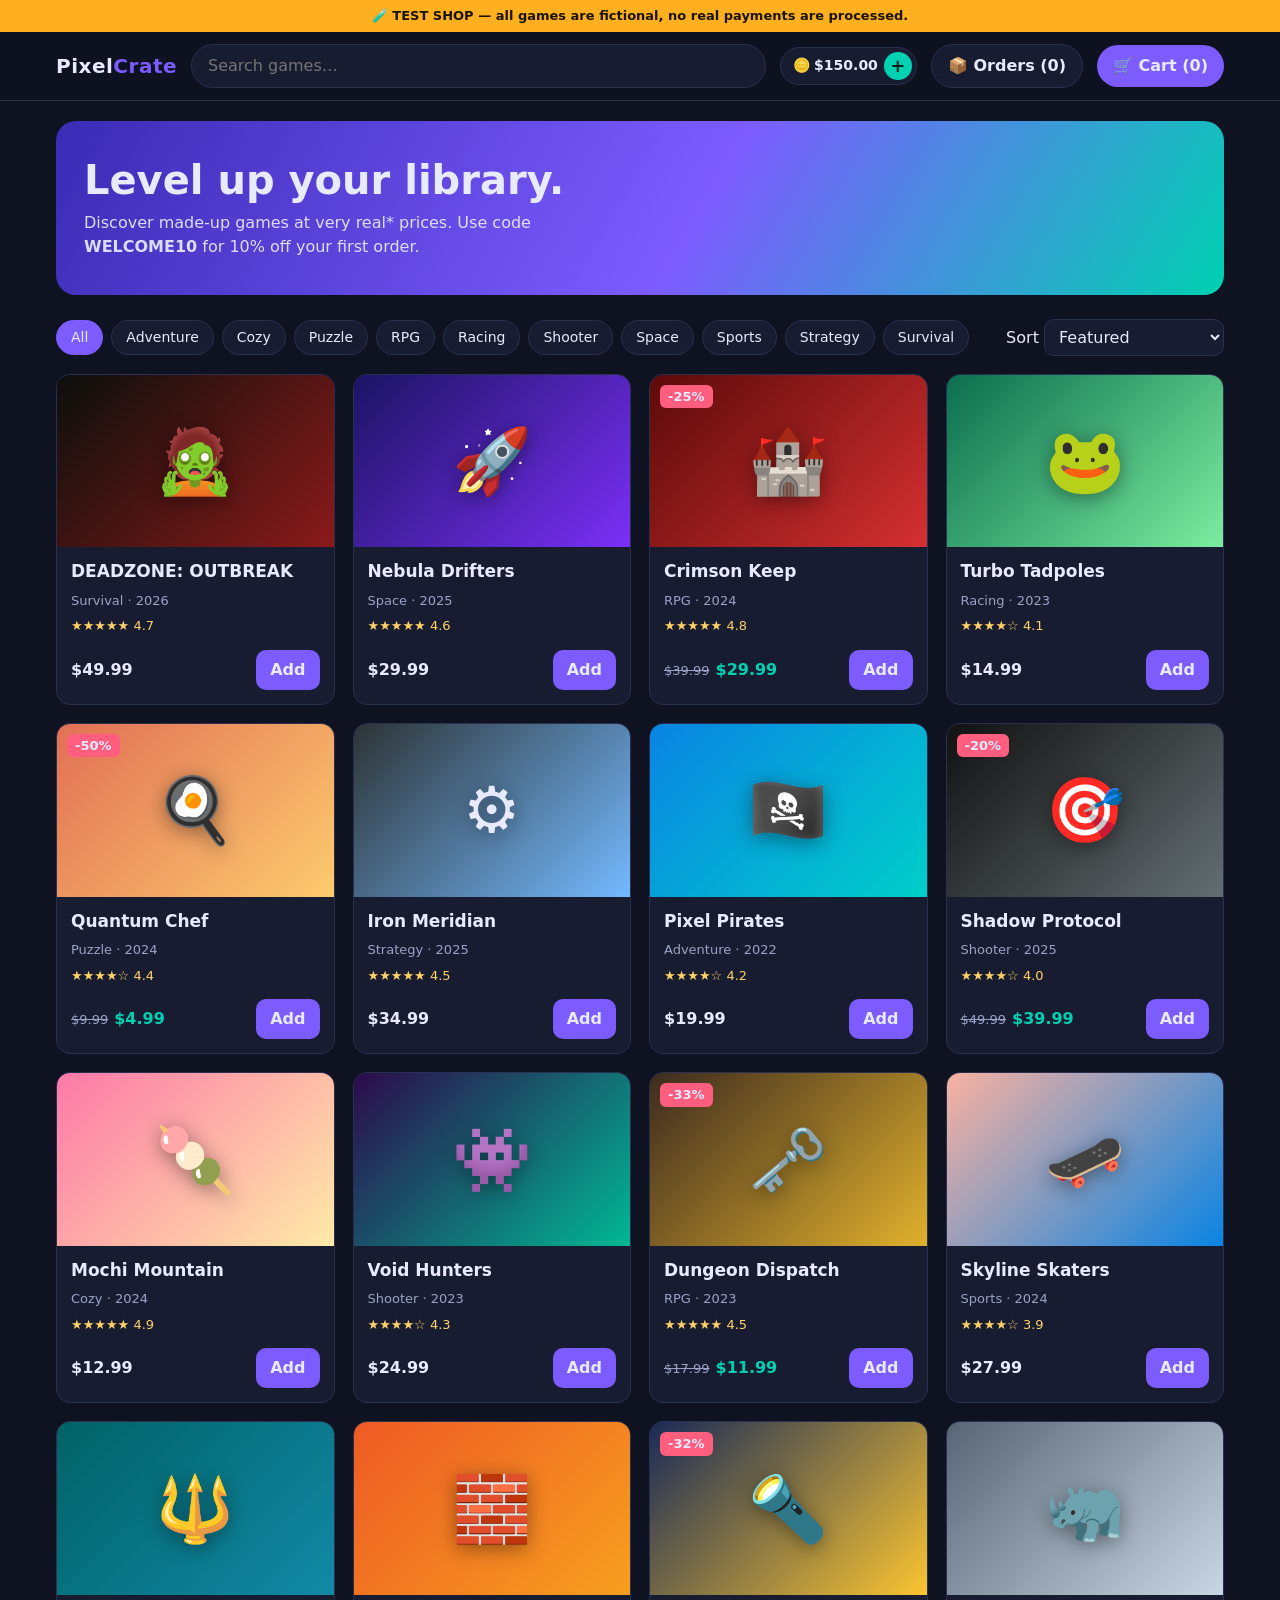
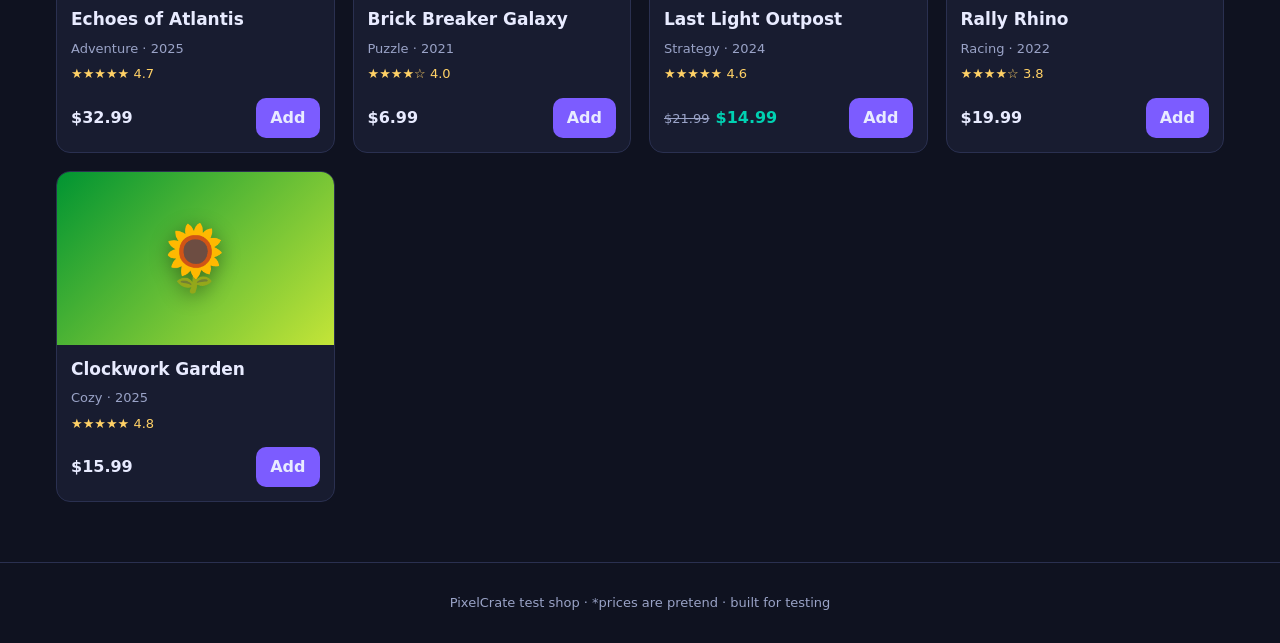
<file: shop/index.html>
<!DOCTYPE html>
<html lang="en">
<head>
<meta charset="UTF-8">
<meta name="viewport" content="width=device-width, initial-scale=1">
<title>PixelCrate – Game Shop (Test)</title>
<link rel="stylesheet" href="style.css">
</head>
<body>
<div class="test-banner">🧪 TEST SHOP — all games are fictional, no real payments are processed.</div>
<header>
  <div class="bar">
    <div class="logo">Pixel<span>Crate</span></div>
    <div class="search"><input id="search" type="search" placeholder="Search games…" aria-label="Search games"></div>
    <div class="wallet" title="Fake money for testing"><span>🪙 <b id="wallet">$0.00</b></span><button id="topup" aria-label="Add $50 fake money">+</button></div>
    <button class="cart-btn ghost" id="open-orders">📦 <span class="lbl">Orders</span> (<span id="orders-count">0</span>)</button>
    <button class="cart-btn" id="open-cart">🛒 <span class="lbl">Cart</span> (<span id="cart-count">0</span>)</button>
  </div>
</header>

<main>
  <section class="hero">
    <h1>Level up your library.</h1>
    <p>Discover made-up games at very real* prices. Use code <b>WELCOME10</b> for 10% off your first order.</p>
  </section>

  <div class="toolbar">
    <div class="chips" id="chips"></div>
    <label>Sort
      <select id="sort">
        <option value="featured">Featured</option>
        <option value="price-asc">Price: low to high</option>
        <option value="price-desc">Price: high to low</option>
        <option value="rating">Top rated</option>
        <option value="name">Name A–Z</option>
      </select>
    </label>
  </div>

  <div class="grid" id="grid"></div>
  <p class="empty" id="empty" hidden>No games match your search.</p>
</main>

<footer>PixelCrate test shop · *prices are pretend · built for testing</footer>

<div class="overlay" id="overlay"></div>

<aside class="drawer" id="drawer" aria-label="Shopping cart">
  <header><h2>Your cart</h2><button class="x" data-close aria-label="Close cart">×</button></header>
  <div class="lines" id="lines"></div>
  <div class="cart-foot" id="cart-foot">
    <div class="meta" id="eta-hint"></div>
    <div class="promo"><input id="promo" placeholder="Promo code"><button class="btn ghost" id="apply-promo">Apply</button></div>
    <div class="msg" id="promo-msg"></div>
    <div class="row"><span>Subtotal</span><span id="subtotal"></span></div>
    <div class="row" id="discount-row" hidden><span>Discount</span><span id="discount"></span></div>
    <div class="row total"><span>Total</span><span id="total"></span></div>
    <button class="btn green" id="checkout-btn">Checkout</button>
  </div>
</aside>

<div class="modal" id="modal" role="dialog" aria-modal="true"></div>

<div class="toast" id="toast"></div>

<script src="games.js"></script>
<script src="app.js"></script>
</body>
</html>
</file>
<file: shop/style.css>
:root {
  --bg: #0f1220; --panel: #181c30; --panel-2: #20254010; --line: #2a3050;
  --text: #e8ebff; --muted: #9aa3c7; --accent: #7c5cff; --accent-2: #00d1b2;
  --sale: #ff5e7e; --radius: 14px;
}
* { box-sizing: border-box; margin: 0; padding: 0; }
body { background: var(--bg); color: var(--text); font: 16px/1.5 system-ui, -apple-system, "Segoe UI", Roboto, sans-serif; min-height: 100vh; }
button, input, select { font: inherit; color: inherit; }
button { cursor: pointer; }
.test-banner { background: #ffb020; color: #1a1300; text-align: center; font-size: 13px; font-weight: 600; padding: 6px 12px; }
header { position: sticky; top: 0; z-index: 20; background: rgba(15,18,32,.92); backdrop-filter: blur(8px); border-bottom: 1px solid var(--line); }
.bar { max-width: 1200px; margin: 0 auto; padding: 12px 16px; display: flex; gap: 14px; align-items: center; }
.logo { font-weight: 800; font-size: 20px; letter-spacing: .5px; white-space: nowrap; }
.logo span { color: var(--accent); }
.search { flex: 1; min-width: 0; }
.search input { width: 100%; background: var(--panel); border: 1px solid var(--line); border-radius: 999px; padding: 9px 16px; outline: none; }
.search input:focus { border-color: var(--accent); }
.cart-btn { background: var(--accent); border: 0; border-radius: 999px; padding: 9px 16px; font-weight: 700; white-space: nowrap; }
.cart-btn:hover { filter: brightness(1.1); }
.cart-btn.ghost { background: var(--panel); border: 1px solid var(--line); }
.wallet { display: flex; align-items: center; gap: 6px; background: var(--panel); border: 1px solid var(--line); border-radius: 999px; padding: 4px 4px 4px 12px; white-space: nowrap; font-size: 14px; }
.wallet button { width: 28px; height: 28px; border-radius: 50%; border: 0; background: var(--accent-2); color: #00231e; font-weight: 800; font-size: 18px; line-height: 1; }
main { max-width: 1200px; margin: 0 auto; padding: 20px 16px 60px; }
.hero { border-radius: 20px; padding: 36px 28px; margin-bottom: 24px; background: linear-gradient(120deg, #3b2bb5, #7c5cff 55%, #00d1b2); }
.hero h1 { font-size: clamp(26px, 5vw, 40px); line-height: 1.15; }
.hero p { margin-top: 8px; max-width: 520px; opacity: .92; }
.toolbar { display: flex; flex-wrap: wrap; gap: 10px; align-items: center; margin-bottom: 18px; }
.chips { display: flex; flex-wrap: wrap; gap: 8px; flex: 1; }
.chip { background: var(--panel); border: 1px solid var(--line); border-radius: 999px; padding: 6px 14px; font-size: 14px; }
.chip.active { background: var(--accent); border-color: var(--accent); }
select { background: var(--panel); border: 1px solid var(--line); border-radius: 10px; padding: 7px 10px; }
.grid { display: grid; grid-template-columns: repeat(auto-fill, minmax(230px, 1fr)); gap: 18px; }
.card { background: var(--panel); border: 1px solid var(--line); border-radius: var(--radius); overflow: hidden; display: flex; flex-direction: column; transition: transform .15s, border-color .15s; }
.card:hover { transform: translateY(-3px); border-color: var(--accent); }
.cover { aspect-ratio: 16 / 10; display: grid; place-items: center; position: relative; cursor: pointer; }
.cover .icon { font-size: 64px; filter: drop-shadow(0 4px 10px rgba(0,0,0,.4)); }
.cover .badge { position: absolute; top: 10px; left: 10px; background: var(--sale); font-weight: 800; font-size: 13px; padding: 2px 8px; border-radius: 6px; }
.info { padding: 12px 14px 14px; display: flex; flex-direction: column; gap: 6px; flex: 1; }
.info h3 { font-size: 17px; cursor: pointer; }
.meta { color: var(--muted); font-size: 13px; }
.rating { color: #ffd166; font-size: 13px; }
.buy { margin-top: auto; display: flex; align-items: center; justify-content: space-between; gap: 8px; padding-top: 8px; }
.price { font-weight: 800; }
.price s { color: var(--muted); font-weight: 400; font-size: 13px; margin-right: 6px; }
.price .now.on-sale { color: var(--accent-2); }
.btn { background: var(--accent); border: 0; border-radius: 10px; padding: 8px 14px; font-weight: 700; }
.btn:hover { filter: brightness(1.1); }
.btn.ghost { background: transparent; border: 1px solid var(--line); }
.btn.green { background: var(--accent-2); color: #00231e; }
.btn:disabled { opacity: .5; cursor: not-allowed; }
.empty { text-align: center; color: var(--muted); padding: 60px 0; }
footer { text-align: center; color: var(--muted); font-size: 13px; padding: 30px 16px; border-top: 1px solid var(--line); }
/* overlay + drawer + modal */
.overlay { position: fixed; inset: 0; background: rgba(5,7,15,.65); z-index: 30; display: none; }
.overlay.open { display: block; }
.drawer { position: fixed; top: 0; right: 0; height: 100%; width: min(420px, 100%); background: var(--panel); z-index: 31; transform: translateX(100%); transition: transform .22s; display: flex; flex-direction: column; border-left: 1px solid var(--line); }
.drawer.open { transform: none; }
.drawer header { position: static; display: flex; justify-content: space-between; align-items: center; padding: 16px; background: none; }
.drawer h2 { font-size: 20px; }
.x { background: none; border: 0; font-size: 26px; line-height: 1; color: var(--muted); }
.x:hover { color: var(--text); }
.lines { flex: 1; overflow-y: auto; padding: 0 16px; }
.line { display: grid; grid-template-columns: 56px 1fr auto; gap: 12px; align-items: center; padding: 12px 0; border-bottom: 1px solid var(--line); }
.thumb { width: 56px; height: 56px; border-radius: 10px; display: grid; place-items: center; font-size: 28px; }
.line .t { font-weight: 600; }
.qty { display: inline-flex; align-items: center; gap: 8px; margin-top: 4px; }
.qty button { width: 24px; height: 24px; border-radius: 6px; border: 1px solid var(--line); background: none; }
.line .rm { background: none; border: 0; color: var(--muted); font-size: 12px; text-decoration: underline; display: block; margin-left: auto; }
.cart-foot { padding: 16px; border-top: 1px solid var(--line); display: flex; flex-direction: column; gap: 10px; }
.promo { display: flex; gap: 8px; }
.promo input { flex: 1; min-width: 0; background: var(--bg); border: 1px solid var(--line); border-radius: 10px; padding: 8px 10px; text-transform: uppercase; }
.row { display: flex; justify-content: space-between; }
.row.total { font-size: 19px; font-weight: 800; }
.msg { font-size: 13px; min-height: 18px; }
.msg.ok { color: var(--accent-2); } .msg.err { color: var(--sale); }
.modal { position: fixed; z-index: 32; left: 50%; top: 50%; transform: translate(-50%, -50%); width: min(560px, calc(100% - 24px)); max-height: calc(100% - 24px); overflow-y: auto; background: var(--panel); border: 1px solid var(--line); border-radius: 18px; display: none; }
.modal.open { display: block; }
.modal .cover { cursor: default; aspect-ratio: 16 / 7; }
.modal .x { position: absolute; top: 8px; right: 12px; z-index: 2; color: #fff; text-shadow: 0 1px 4px #000; }
.modal .body { padding: 18px 20px 22px; display: flex; flex-direction: column; gap: 10px; }
.tags { display: flex; gap: 6px; flex-wrap: wrap; }
.tag { background: var(--bg); border: 1px solid var(--line); border-radius: 6px; padding: 1px 8px; font-size: 12px; color: var(--muted); }
form.checkout { display: flex; flex-direction: column; gap: 10px; padding: 0 20px 22px; }
form.checkout label { display: flex; flex-direction: column; gap: 4px; font-size: 13px; color: var(--muted); }
form.checkout input { background: var(--bg); border: 1px solid var(--line); border-radius: 10px; padding: 9px 10px; color: var(--text); }
.two { display: grid; grid-template-columns: 1fr 1fr; gap: 10px; }
.keys { background: var(--bg); border: 1px dashed var(--line); border-radius: 10px; padding: 10px 12px; font-family: ui-monospace, Menlo, monospace; font-size: 13px; display: flex; flex-direction: column; gap: 4px; }
.toast { position: fixed; bottom: 20px; left: 50%; transform: translateX(-50%) translateY(20px); background: var(--text); color: var(--bg); padding: 9px 16px; border-radius: 999px; font-weight: 600; opacity: 0; pointer-events: none; transition: .2s; z-index: 50; }
.toast.show { opacity: 1; transform: translateX(-50%); }
.delivery { display: flex; flex-direction: column; gap: 8px; }
.opt { display: grid !important; grid-template-columns: auto 1fr auto; align-items: center; gap: 10px !important; background: var(--bg); border: 1px solid var(--line); border-radius: 10px; padding: 9px 12px; cursor: pointer; color: var(--text) !important; font-size: 14px !important; }
.opt:has(input:checked) { border-color: var(--accent-2); }
.opt input { width: auto; accent-color: var(--accent-2); }
.opt small { display: block; color: var(--muted); font-size: 12px; }
.sum { background: var(--bg); border-radius: 10px; padding: 10px 12px; display: flex; flex-direction: column; gap: 4px; font-size: 14px; }
.sum .total { font-weight: 800; font-size: 16px; border-top: 1px solid var(--line); padding-top: 6px; margin-top: 2px; }
.warn { color: var(--sale); font-size: 13px; min-height: 18px; }
.track-head { display: flex; justify-content: space-between; align-items: flex-end; gap: 10px; flex-wrap: wrap; }
.eta { text-align: right; margin-right: 22px; }
.eta b { font-size: 28px; font-variant-numeric: tabular-nums; display: block; line-height: 1.1; }
.minimap { width: 100%; height: auto; border-radius: 12px; border: 1px solid var(--line); display: block; background: #12162a; }
.bar-bg { height: 6px; background: var(--bg); border-radius: 3px; overflow: hidden; }
.bar-fill { height: 100%; width: 0; background: var(--accent-2); transition: width .3s linear; }
.steps { list-style: none; display: flex; flex-direction: column; gap: 6px; font-size: 14px; }
.steps li { color: var(--muted); display: flex; gap: 8px; }
.steps li::before { content: "○"; }
.steps li.done { color: var(--text); }
.steps li.done::before { content: "✔"; color: var(--accent-2); }
.steps li.now { color: var(--text); font-weight: 700; }
.steps li.now::before { content: "●"; color: var(--accent); }
.driver { display: flex; align-items: center; gap: 10px; background: var(--bg); border-radius: 10px; padding: 8px 12px; font-size: 14px; }
.driver .av { font-size: 26px; }
.orders .o { display: flex; justify-content: space-between; align-items: center; gap: 10px; padding: 10px 0; border-bottom: 1px solid var(--line); }
.st { font-size: 12px; font-weight: 700; border-radius: 6px; padding: 1px 8px; background: var(--bg); }
.st.ok { color: var(--accent-2); } .st.go { color: #ffd166; }
@media (max-width: 520px) { .wallet { font-size: 13px; padding-left: 8px; } .bar { gap: 8px; padding: 10px 10px; } .logo { display: none; } .logo { font-size: 17px; } .hero { padding: 26px 18px; } .cart-btn .lbl { display: none; } }
</file>
